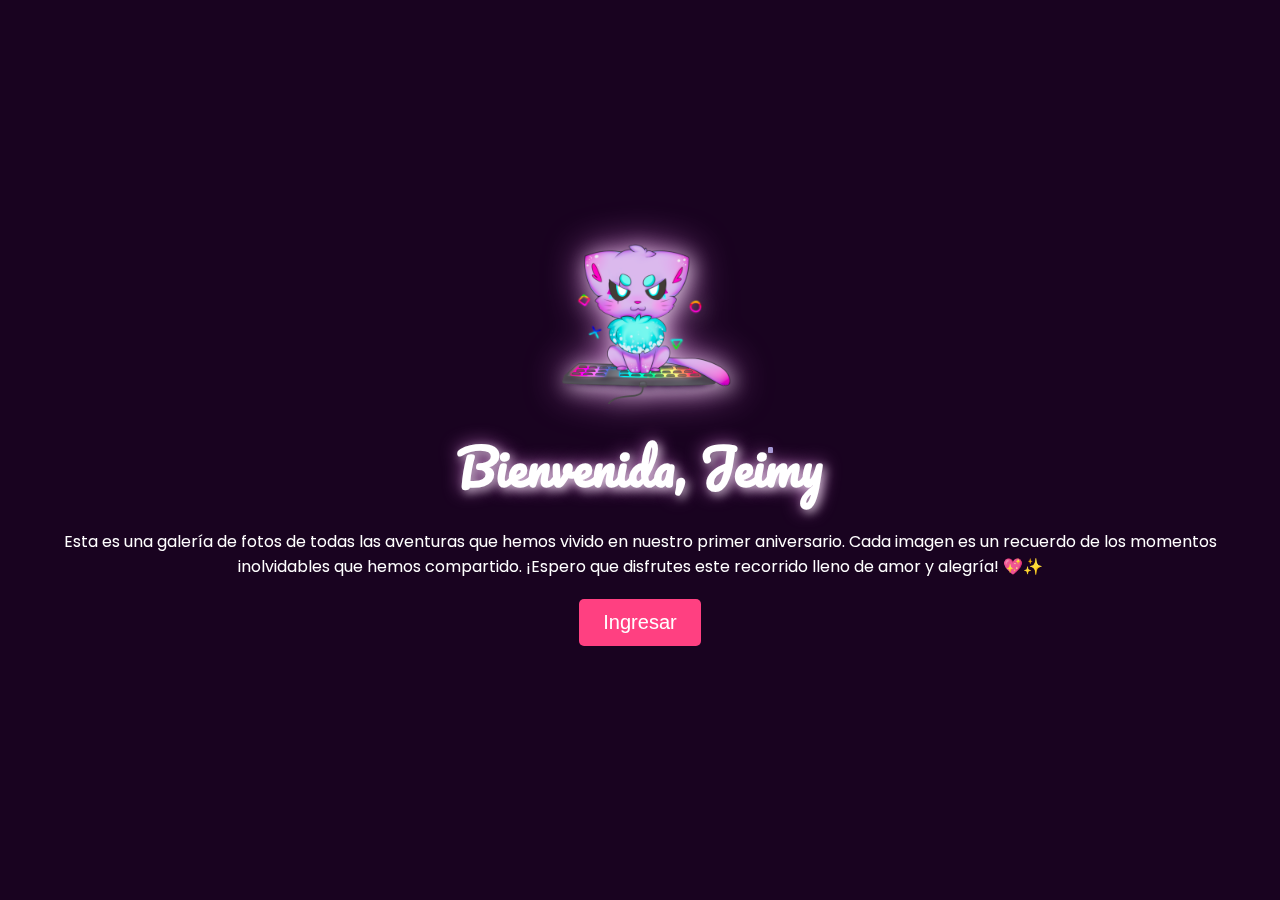
<file: index.html>
<!DOCTYPE html>
<html lang="es">
<head>
  <meta charset="UTF-8">
  <meta name="viewport" content="width=device-width, initial-scale=1.0">
  <title>Bienvenida Jeimy Pinto</title>
  <link rel="stylesheet" href="styleWelcome.css">
  <link rel="stylesheet" href="style_background.css">
</head>
<body>
    <!-- Lucecitas de fondo -->
    <div class="firefly"></div>
    <div class="firefly"></div>
    <div class="firefly"></div>
    <div class="firefly"></div>
    <div class="firefly"></div>
    <div class="firefly"></div>
    <div class="firefly"></div>
    <div class="firefly"></div>
    <div class="firefly"></div>
    <div class="firefly"></div>
    <div class="firefly"></div>
    <div class="firefly"></div>
    <div class="firefly"></div>
    <div class="firefly"></div>
    <div class="firefly"></div>

  <div class="welcome-container">
    <img src="img/logo.png" alt="Logo" class="welcome-logo">
    <h1 class="welcome-title">Bienvenida, Jeimy</h1>
    <p class="welcome-text">
      Esta es una galería de fotos de todas las aventuras que hemos vivido en nuestro primer aniversario.  
      Cada imagen es un recuerdo de los momentos inolvidables que hemos compartido.  
      ¡Espero que disfrutes este recorrido lleno de amor y alegría! 💖✨
    </p>
    <button class="welcome-button">Ingresar</button>
  </div>
</body>

<div id="fullscreenModal" class="modal">
    <div class="modal-content">
        <p>Descubre nuestras aventuras y momentos especiales en este proyecto de aniversario. ❤️✨ Puede haber algunos errores de texto o interfaz, gracias por tu comprensión. 😊</p>
        <button id="confirmFullscreen">Aceptar</button>
        <button id="cancelFullscreen">Cancelar</button>
    </div>
</div>
<script defer src="scriptWelcome.js"></script>
</html>
</file>
<file: styleWelcome.css>
@import url('https://fonts.googleapis.com/css2?family=Pacifico&family=Poppins:wght@700&display=swap');

/* Reinicio básico */
* {
  margin: 0;
  padding: 0;
  box-sizing: border-box;
}

body {
  background: #111;
  color: white;
  font-family: 'Poppins', sans-serif;
  display: flex;
  align-items: center;
  justify-content: center;
  height: 100vh;
  text-align: center;
  padding-top: 50px; /* Ajuste para subir el contenido */
}

.welcome-container {
  display: flex;
  flex-direction: column;
  align-items: center;
  gap: 20px;
  padding: 20px;
  transform: translateY(-50px); /* Subir todo un poco */
}

.welcome-logo {
  width: 200px; /* Logo más grande */
  height: auto;
  filter: drop-shadow(3px 3px 10px rgba(255, 255, 255, 0.6))
          drop-shadow(0 0 18px rgba(255, 150, 255, 0.7)); /* Sombra inicial */
  animation: glowLogo 1.5s infinite alternate ease-in-out;
}

/* Animación para la sombra del logo */
@keyframes glowLogo {
  0% {
    filter: drop-shadow(3px 3px 10px rgba(255, 255, 255, 0.6))
            drop-shadow(0 0 18px rgba(255, 150, 255, 0.7));
  }
  100% {
    filter: drop-shadow(3px 3px 20px rgba(255, 255, 255, 0.9))
            drop-shadow(0 0 25px rgba(255, 150, 255, 1));
  }
}

.welcome-title {
  font-family: 'Pacifico', cursive;
  font-size: 48px;
  text-shadow: 3px 3px 10px rgba(255, 255, 255, 0.6),
               0 0 18px rgba(255, 150, 255, 0.7); /* Sombra estática */
}

.welcome-button {
  padding: 12px 24px;
  font-size: 20px;
  background-color: #ff4081;
  border: none;
  border-radius: 5px;
  color: white;
  cursor: pointer;
  transition: background-color 0.3s ease-in-out;
}

.welcome-button:hover {
  background-color: #e73370;
}

/* Estilos del modal */
.modal {
    display: none; /* Oculto por defecto */
    position: fixed;
    z-index: 2000;
    left: 0;
    top: 0;
    width: 100%;
    height: 100%;
    background: rgba(0, 0, 0, 0.7);
    display: flex;
    align-items: center;
    justify-content: center;
}

.modal-content {
    background: #222;
    padding: 20px;
    border-radius: 10px;
    text-align: center;
    color: white;
    box-shadow: 0 0 15px rgba(255, 150, 255, 0.7);
}

.modal-content p {
    font-size: 18px;
    margin-bottom: 15px;
}

.modal-content button {
    margin: 10px;
    padding: 10px 20px;
    font-size: 16px;
    border: none;
    border-radius: 5px;
    cursor: pointer;
}

#confirmFullscreen {
    background: #ff4081;
    color: white;
}

#cancelFullscreen {
    background: gray;
    color: white;
}
</file>
<file: style_background.css>
html, body {
    height: 100%;
  }
  
  body {
    background-color: rgb(25, 3, 32);
    background-size: cover;
  }
  
  .firefly {
    position: fixed;
    left: 50%;
    top: 50%;
    width: 0.4vw;
    height: 0.4vw;
    margin: -0.2vw 0 0 9.8vw;
    animation: ease 200s alternate infinite;
    pointer-events: none;
  }
  .firefly::before, .firefly::after {
    content: "";
    position: absolute;
    width: 100%;
    height: 100%;
    border-radius: 50%;
    transform-origin: -10vw;
  }
  .firefly::before {
    background: rgb(160, 156, 212);
    opacity: 0.4;
    animation: drift ease alternate infinite;
  }
  .firefly::after {
    background: rgb(255, 255, 255);
    opacity: 0;
    box-shadow: 0 0 0vw 0vw yellow;
    animation: drift ease alternate infinite, flash ease infinite;
  }
  
  .firefly:nth-child(1) {
    animation-name: move1;
  }
  .firefly:nth-child(1)::before {
    animation-duration: 18s;
  }
  .firefly:nth-child(1)::after {
    animation-duration: 18s, 6172ms;
    animation-delay: 0ms, 5037ms;
  }
  
  @keyframes move1 {
    0% {
      transform: translateX(-32vw) translateY(-35vh) scale(0.85);
    }
    4% {
      transform: translateX(5vw) translateY(12vh) scale(0.32);
    }
    8% {
      transform: translateX(-40vw) translateY(-18vh) scale(0.29);
    }
    12% {
      transform: translateX(-7vw) translateY(-1vh) scale(0.49);
    }
    16% {
      transform: translateX(19vw) translateY(19vh) scale(0.71);
    }
    20% {
      transform: translateX(-37vw) translateY(30vh) scale(0.75);
    }
    24% {
      transform: translateX(-4vw) translateY(31vh) scale(0.41);
    }
    28% {
      transform: translateX(35vw) translateY(24vh) scale(0.73);
    }
    32% {
      transform: translateX(14vw) translateY(-37vh) scale(0.8);
    }
    36% {
      transform: translateX(-17vw) translateY(32vh) scale(0.72);
    }
    40% {
      transform: translateX(-11vw) translateY(10vh) scale(0.31);
    }
    44% {
      transform: translateX(-46vw) translateY(-6vh) scale(0.34);
    }
    48% {
      transform: translateX(26vw) translateY(11vh) scale(0.58);
    }
    52% {
      transform: translateX(7vw) translateY(1vh) scale(0.9);
    }
    56% {
      transform: translateX(11vw) translateY(40vh) scale(0.39);
    }
    60% {
      transform: translateX(36vw) translateY(18vh) scale(0.87);
    }
    64% {
      transform: translateX(22vw) translateY(40vh) scale(0.48);
    }
    68% {
      transform: translateX(24vw) translateY(-49vh) scale(0.83);
    }
    72% {
      transform: translateX(0vw) translateY(-13vh) scale(0.33);
    }
    76% {
      transform: translateX(-49vw) translateY(13vh) scale(0.84);
    }
    80% {
      transform: translateX(0vw) translateY(36vh) scale(0.51);
    }
    84% {
      transform: translateX(30vw) translateY(-9vh) scale(0.85);
    }
    88% {
      transform: translateX(26vw) translateY(26vh) scale(0.44);
    }
    92% {
      transform: translateX(-44vw) translateY(-13vh) scale(0.26);
    }
    96% {
      transform: translateX(2vw) translateY(-49vh) scale(0.97);
    }
    100% {
      transform: translateX(5vw) translateY(22vh) scale(0.84);
    }
  }
  .firefly:nth-child(2) {
    animation-name: move2;
  }
  .firefly:nth-child(2)::before {
    animation-duration: 18s;
  }
  .firefly:nth-child(2)::after {
    animation-duration: 18s, 8770ms;
    animation-delay: 0ms, 3615ms;
  }
  
  @keyframes move2 {
    0% {
      transform: translateX(-14vw) translateY(14vh) scale(0.86);
    }
    5.2631578947% {
      transform: translateX(49vw) translateY(45vh) scale(0.86);
    }
    10.5263157895% {
      transform: translateX(50vw) translateY(22vh) scale(0.28);
    }
    15.7894736842% {
      transform: translateX(-14vw) translateY(46vh) scale(0.98);
    }
    21.0526315789% {
      transform: translateX(-42vw) translateY(-11vh) scale(0.8);
    }
    26.3157894737% {
      transform: translateX(-25vw) translateY(17vh) scale(0.65);
    }
    31.5789473684% {
      transform: translateX(38vw) translateY(14vh) scale(0.81);
    }
    36.8421052632% {
      transform: translateX(10vw) translateY(39vh) scale(0.72);
    }
    42.1052631579% {
      transform: translateX(49vw) translateY(36vh) scale(0.58);
    }
    47.3684210526% {
      transform: translateX(47vw) translateY(0vh) scale(0.52);
    }
    52.6315789474% {
      transform: translateX(-47vw) translateY(-39vh) scale(0.88);
    }
    57.8947368421% {
      transform: translateX(-7vw) translateY(-15vh) scale(0.97);
    }
    63.1578947368% {
      transform: translateX(49vw) translateY(-9vh) scale(0.7);
    }
    68.4210526316% {
      transform: translateX(27vw) translateY(8vh) scale(0.91);
    }
    73.6842105263% {
      transform: translateX(12vw) translateY(35vh) scale(0.8);
    }
    78.9473684211% {
      transform: translateX(30vw) translateY(-9vh) scale(0.28);
    }
    84.2105263158% {
      transform: translateX(-6vw) translateY(-47vh) scale(0.41);
    }
    89.4736842105% {
      transform: translateX(50vw) translateY(-6vh) scale(0.93);
    }
    94.7368421053% {
      transform: translateX(-48vw) translateY(-44vh) scale(0.98);
    }
    100% {
      transform: translateX(18vw) translateY(34vh) scale(0.49);
    }
  }
  .firefly:nth-child(3) {
    animation-name: move3;
  }
  .firefly:nth-child(3)::before {
    animation-duration: 10s;
  }
  .firefly:nth-child(3)::after {
    animation-duration: 10s, 8485ms;
    animation-delay: 0ms, 7346ms;
  }
  
  @keyframes move3 {
    0% {
      transform: translateX(-17vw) translateY(-4vh) scale(0.96);
    }
    3.8461538462% {
      transform: translateX(-35vw) translateY(-5vh) scale(0.76);
    }
    7.6923076923% {
      transform: translateX(0vw) translateY(-42vh) scale(0.65);
    }
    11.5384615385% {
      transform: translateX(47vw) translateY(-44vh) scale(0.65);
    }
    15.3846153846% {
      transform: translateX(-24vw) translateY(-44vh) scale(0.81);
    }
    19.2307692308% {
      transform: translateX(22vw) translateY(29vh) scale(0.56);
    }
    23.0769230769% {
      transform: translateX(39vw) translateY(-8vh) scale(0.68);
    }
    26.9230769231% {
      transform: translateX(48vw) translateY(-10vh) scale(0.32);
    }
    30.7692307692% {
      transform: translateX(-34vw) translateY(0vh) scale(0.81);
    }
    34.6153846154% {
      transform: translateX(32vw) translateY(26vh) scale(0.43);
    }
    38.4615384615% {
      transform: translateX(27vw) translateY(47vh) scale(0.26);
    }
    42.3076923077% {
      transform: translateX(-34vw) translateY(42vh) scale(0.42);
    }
    46.1538461538% {
      transform: translateX(40vw) translateY(23vh) scale(0.93);
    }
    50% {
      transform: translateX(-13vw) translateY(-29vh) scale(0.56);
    }
    53.8461538462% {
      transform: translateX(-24vw) translateY(-46vh) scale(0.79);
    }
    57.6923076923% {
      transform: translateX(-42vw) translateY(-49vh) scale(0.35);
    }
    61.5384615385% {
      transform: translateX(20vw) translateY(48vh) scale(0.5);
    }
    65.3846153846% {
      transform: translateX(40vw) translateY(-25vh) scale(0.99);
    }
    69.2307692308% {
      transform: translateX(9vw) translateY(2vh) scale(0.63);
    }
    73.0769230769% {
      transform: translateX(-24vw) translateY(10vh) scale(0.39);
    }
    76.9230769231% {
      transform: translateX(1vw) translateY(-33vh) scale(0.45);
    }
    80.7692307692% {
      transform: translateX(41vw) translateY(-35vh) scale(0.52);
    }
    84.6153846154% {
      transform: translateX(46vw) translateY(10vh) scale(0.98);
    }
    88.4615384615% {
      transform: translateX(26vw) translateY(-18vh) scale(0.92);
    }
    92.3076923077% {
      transform: translateX(45vw) translateY(36vh) scale(0.53);
    }
    96.1538461538% {
      transform: translateX(38vw) translateY(-13vh) scale(0.84);
    }
    100% {
      transform: translateX(-4vw) translateY(-15vh) scale(0.52);
    }
  }
  .firefly:nth-child(4) {
    animation-name: move4;
  }
  .firefly:nth-child(4)::before {
    animation-duration: 15s;
  }
  .firefly:nth-child(4)::after {
    animation-duration: 15s, 10052ms;
    animation-delay: 0ms, 1328ms;
  }
  
  @keyframes move4 {
    0% {
      transform: translateX(3vw) translateY(31vh) scale(0.68);
    }
    3.7037037037% {
      transform: translateX(-48vw) translateY(15vh) scale(0.73);
    }
    7.4074074074% {
      transform: translateX(-32vw) translateY(-34vh) scale(0.39);
    }
    11.1111111111% {
      transform: translateX(-45vw) translateY(27vh) scale(0.73);
    }
    14.8148148148% {
      transform: translateX(-31vw) translateY(-47vh) scale(0.32);
    }
    18.5185185185% {
      transform: translateX(37vw) translateY(-11vh) scale(0.57);
    }
    22.2222222222% {
      transform: translateX(4vw) translateY(49vh) scale(0.71);
    }
    25.9259259259% {
      transform: translateX(44vw) translateY(19vh) scale(0.48);
    }
    29.6296296296% {
      transform: translateX(-31vw) translateY(33vh) scale(0.5);
    }
    33.3333333333% {
      transform: translateX(-33vw) translateY(-18vh) scale(0.9);
    }
    37.037037037% {
      transform: translateX(-1vw) translateY(41vh) scale(0.37);
    }
    40.7407407407% {
      transform: translateX(-48vw) translateY(10vh) scale(0.9);
    }
    44.4444444444% {
      transform: translateX(-48vw) translateY(33vh) scale(0.64);
    }
    48.1481481481% {
      transform: translateX(48vw) translateY(-7vh) scale(0.64);
    }
    51.8518518519% {
      transform: translateX(39vw) translateY(-7vh) scale(0.92);
    }
    55.5555555556% {
      transform: translateX(-27vw) translateY(-26vh) scale(0.5);
    }
    59.2592592593% {
      transform: translateX(3vw) translateY(43vh) scale(0.78);
    }
    62.962962963% {
      transform: translateX(-8vw) translateY(4vh) scale(0.52);
    }
    66.6666666667% {
      transform: translateX(-1vw) translateY(24vh) scale(0.74);
    }
    70.3703703704% {
      transform: translateX(-34vw) translateY(42vh) scale(0.39);
    }
    74.0740740741% {
      transform: translateX(28vw) translateY(-15vh) scale(0.64);
    }
    77.7777777778% {
      transform: translateX(41vw) translateY(-34vh) scale(0.49);
    }
    81.4814814815% {
      transform: translateX(-38vw) translateY(5vh) scale(0.26);
    }
    85.1851851852% {
      transform: translateX(8vw) translateY(1vh) scale(0.71);
    }
    88.8888888889% {
      transform: translateX(26vw) translateY(3vh) scale(0.49);
    }
    92.5925925926% {
      transform: translateX(-22vw) translateY(-14vh) scale(0.8);
    }
    96.2962962963% {
      transform: translateX(-49vw) translateY(11vh) scale(0.41);
    }
    100% {
      transform: translateX(-7vw) translateY(47vh) scale(0.76);
    }
  }
  .firefly:nth-child(5) {
    animation-name: move5;
  }
  .firefly:nth-child(5)::before {
    animation-duration: 9s;
  }
  .firefly:nth-child(5)::after {
    animation-duration: 9s, 7648ms;
    animation-delay: 0ms, 4450ms;
  }
  
  @keyframes move5 {
    0% {
      transform: translateX(48vw) translateY(-37vh) scale(0.62);
    }
    5.8823529412% {
      transform: translateX(-30vw) translateY(47vh) scale(0.81);
    }
    11.7647058824% {
      transform: translateX(-25vw) translateY(-14vh) scale(0.62);
    }
    17.6470588235% {
      transform: translateX(26vw) translateY(-5vh) scale(0.58);
    }
    23.5294117647% {
      transform: translateX(3vw) translateY(-43vh) scale(0.27);
    }
    29.4117647059% {
      transform: translateX(-21vw) translateY(-24vh) scale(0.27);
    }
    35.2941176471% {
      transform: translateX(8vw) translateY(46vh) scale(0.7);
    }
    41.1764705882% {
      transform: translateX(-35vw) translateY(-45vh) scale(0.52);
    }
    47.0588235294% {
      transform: translateX(-47vw) translateY(22vh) scale(0.76);
    }
    52.9411764706% {
      transform: translateX(-35vw) translateY(-48vh) scale(0.65);
    }
    58.8235294118% {
      transform: translateX(-20vw) translateY(-43vh) scale(0.41);
    }
    64.7058823529% {
      transform: translateX(18vw) translateY(38vh) scale(0.61);
    }
    70.5882352941% {
      transform: translateX(5vw) translateY(44vh) scale(0.44);
    }
    76.4705882353% {
      transform: translateX(-14vw) translateY(15vh) scale(0.63);
    }
    82.3529411765% {
      transform: translateX(37vw) translateY(-22vh) scale(0.29);
    }
    88.2352941176% {
      transform: translateX(41vw) translateY(41vh) scale(0.37);
    }
    94.1176470588% {
      transform: translateX(38vw) translateY(-25vh) scale(0.85);
    }
    100% {
      transform: translateX(22vw) translateY(-9vh) scale(0.35);
    }
  }
  .firefly:nth-child(6) {
    animation-name: move6;
  }
  .firefly:nth-child(6)::before {
    animation-duration: 11s;
  }
  .firefly:nth-child(6)::after {
    animation-duration: 11s, 10209ms;
    animation-delay: 0ms, 5839ms;
  }
  
  @keyframes move6 {
    0% {
      transform: translateX(50vw) translateY(2vh) scale(0.53);
    }
    4% {
      transform: translateX(23vw) translateY(17vh) scale(0.76);
    }
    8% {
      transform: translateX(-3vw) translateY(42vh) scale(0.93);
    }
    12% {
      transform: translateX(-20vw) translateY(49vh) scale(0.94);
    }
    16% {
      transform: translateX(-44vw) translateY(-47vh) scale(0.28);
    }
    20% {
      transform: translateX(36vw) translateY(-1vh) scale(0.53);
    }
    24% {
      transform: translateX(-10vw) translateY(38vh) scale(0.6);
    }
    28% {
      transform: translateX(34vw) translateY(-13vh) scale(0.55);
    }
    32% {
      transform: translateX(-5vw) translateY(16vh) scale(0.57);
    }
    36% {
      transform: translateX(-49vw) translateY(-47vh) scale(0.61);
    }
    40% {
      transform: translateX(-15vw) translateY(-18vh) scale(0.73);
    }
    44% {
      transform: translateX(14vw) translateY(-44vh) scale(0.74);
    }
    48% {
      transform: translateX(-28vw) translateY(35vh) scale(0.48);
    }
    52% {
      transform: translateX(-11vw) translateY(-20vh) scale(0.61);
    }
    56% {
      transform: translateX(27vw) translateY(33vh) scale(0.76);
    }
    60% {
      transform: translateX(-37vw) translateY(-34vh) scale(0.32);
    }
    64% {
      transform: translateX(5vw) translateY(-6vh) scale(0.39);
    }
    68% {
      transform: translateX(5vw) translateY(1vh) scale(0.45);
    }
    72% {
      transform: translateX(11vw) translateY(-20vh) scale(0.35);
    }
    76% {
      transform: translateX(-7vw) translateY(35vh) scale(0.59);
    }
    80% {
      transform: translateX(-44vw) translateY(20vh) scale(0.44);
    }
    84% {
      transform: translateX(-23vw) translateY(6vh) scale(0.91);
    }
    88% {
      transform: translateX(41vw) translateY(-42vh) scale(0.59);
    }
    92% {
      transform: translateX(32vw) translateY(28vh) scale(0.37);
    }
    96% {
      transform: translateX(31vw) translateY(9vh) scale(0.49);
    }
    100% {
      transform: translateX(-21vw) translateY(0vh) scale(0.9);
    }
  }
  .firefly:nth-child(7) {
    animation-name: move7;
  }
  .firefly:nth-child(7)::before {
    animation-duration: 15s;
  }
  .firefly:nth-child(7)::after {
    animation-duration: 15s, 8704ms;
    animation-delay: 0ms, 539ms;
  }
  
  @keyframes move7 {
    0% {
      transform: translateX(-20vw) translateY(11vh) scale(0.47);
    }
    5.5555555556% {
      transform: translateX(12vw) translateY(6vh) scale(0.78);
    }
    11.1111111111% {
      transform: translateX(0vw) translateY(-3vh) scale(0.91);
    }
    16.6666666667% {
      transform: translateX(-21vw) translateY(-45vh) scale(0.49);
    }
    22.2222222222% {
      transform: translateX(-47vw) translateY(-47vh) scale(0.91);
    }
    27.7777777778% {
      transform: translateX(31vw) translateY(-41vh) scale(0.42);
    }
    33.3333333333% {
      transform: translateX(6vw) translateY(-6vh) scale(0.37);
    }
    38.8888888889% {
      transform: translateX(-6vw) translateY(-10vh) scale(0.38);
    }
    44.4444444444% {
      transform: translateX(-23vw) translateY(-13vh) scale(0.82);
    }
    50% {
      transform: translateX(-45vw) translateY(36vh) scale(0.36);
    }
    55.5555555556% {
      transform: translateX(-48vw) translateY(-33vh) scale(0.88);
    }
    61.1111111111% {
      transform: translateX(50vw) translateY(-21vh) scale(0.88);
    }
    66.6666666667% {
      transform: translateX(-36vw) translateY(-7vh) scale(0.58);
    }
    72.2222222222% {
      transform: translateX(-26vw) translateY(-24vh) scale(0.96);
    }
    77.7777777778% {
      transform: translateX(-33vw) translateY(47vh) scale(0.77);
    }
    83.3333333333% {
      transform: translateX(47vw) translateY(21vh) scale(1);
    }
    88.8888888889% {
      transform: translateX(-19vw) translateY(-12vh) scale(0.77);
    }
    94.4444444444% {
      transform: translateX(-22vw) translateY(3vh) scale(0.88);
    }
    100% {
      transform: translateX(17vw) translateY(-43vh) scale(0.77);
    }
  }
  .firefly:nth-child(8) {
    animation-name: move8;
  }
  .firefly:nth-child(8)::before {
    animation-duration: 12s;
  }
  .firefly:nth-child(8)::after {
    animation-duration: 12s, 9575ms;
    animation-delay: 0ms, 3759ms;
  }
  
  @keyframes move8 {
    0% {
      transform: translateX(2vw) translateY(-46vh) scale(0.45);
    }
    3.8461538462% {
      transform: translateX(8vw) translateY(31vh) scale(0.28);
    }
    7.6923076923% {
      transform: translateX(-44vw) translateY(-18vh) scale(0.4);
    }
    11.5384615385% {
      transform: translateX(47vw) translateY(-38vh) scale(0.92);
    }
    15.3846153846% {
      transform: translateX(-3vw) translateY(-19vh) scale(0.3);
    }
    19.2307692308% {
      transform: translateX(-36vw) translateY(32vh) scale(0.49);
    }
    23.0769230769% {
      transform: translateX(-27vw) translateY(9vh) scale(0.65);
    }
    26.9230769231% {
      transform: translateX(-18vw) translateY(17vh) scale(0.51);
    }
    30.7692307692% {
      transform: translateX(-41vw) translateY(-40vh) scale(0.44);
    }
    34.6153846154% {
      transform: translateX(50vw) translateY(9vh) scale(0.68);
    }
    38.4615384615% {
      transform: translateX(25vw) translateY(-44vh) scale(0.67);
    }
    42.3076923077% {
      transform: translateX(-40vw) translateY(16vh) scale(0.3);
    }
    46.1538461538% {
      transform: translateX(31vw) translateY(-40vh) scale(0.48);
    }
    50% {
      transform: translateX(-22vw) translateY(-25vh) scale(0.73);
    }
    53.8461538462% {
      transform: translateX(28vw) translateY(0vh) scale(0.53);
    }
    57.6923076923% {
      transform: translateX(-3vw) translateY(22vh) scale(0.38);
    }
    61.5384615385% {
      transform: translateX(16vw) translateY(37vh) scale(0.47);
    }
    65.3846153846% {
      transform: translateX(23vw) translateY(-45vh) scale(0.79);
    }
    69.2307692308% {
      transform: translateX(-9vw) translateY(-9vh) scale(0.99);
    }
    73.0769230769% {
      transform: translateX(-35vw) translateY(-26vh) scale(0.49);
    }
    76.9230769231% {
      transform: translateX(42vw) translateY(-25vh) scale(0.91);
    }
    80.7692307692% {
      transform: translateX(21vw) translateY(-39vh) scale(0.65);
    }
    84.6153846154% {
      transform: translateX(-27vw) translateY(-1vh) scale(0.44);
    }
    88.4615384615% {
      transform: translateX(31vw) translateY(29vh) scale(0.91);
    }
    92.3076923077% {
      transform: translateX(29vw) translateY(-43vh) scale(0.43);
    }
    96.1538461538% {
      transform: translateX(-13vw) translateY(-12vh) scale(0.27);
    }
    100% {
      transform: translateX(-1vw) translateY(45vh) scale(0.3);
    }
  }
  .firefly:nth-child(9) {
    animation-name: move9;
  }
  .firefly:nth-child(9)::before {
    animation-duration: 14s;
  }
  .firefly:nth-child(9)::after {
    animation-duration: 14s, 6652ms;
    animation-delay: 0ms, 8375ms;
  }
  
  @keyframes move9 {
    0% {
      transform: translateX(5vw) translateY(-49vh) scale(0.95);
    }
    5.8823529412% {
      transform: translateX(-5vw) translateY(23vh) scale(0.88);
    }
    11.7647058824% {
      transform: translateX(-32vw) translateY(-40vh) scale(0.75);
    }
    17.6470588235% {
      transform: translateX(44vw) translateY(20vh) scale(0.6);
    }
    23.5294117647% {
      transform: translateX(8vw) translateY(-18vh) scale(0.43);
    }
    29.4117647059% {
      transform: translateX(29vw) translateY(12vh) scale(0.35);
    }
    35.2941176471% {
      transform: translateX(13vw) translateY(40vh) scale(0.81);
    }
    41.1764705882% {
      transform: translateX(-28vw) translateY(-28vh) scale(0.73);
    }
    47.0588235294% {
      transform: translateX(27vw) translateY(-25vh) scale(0.29);
    }
    52.9411764706% {
      transform: translateX(-42vw) translateY(-35vh) scale(0.9);
    }
    58.8235294118% {
      transform: translateX(-20vw) translateY(-25vh) scale(0.31);
    }
    64.7058823529% {
      transform: translateX(25vw) translateY(8vh) scale(0.34);
    }
    70.5882352941% {
      transform: translateX(1vw) translateY(-17vh) scale(0.55);
    }
    76.4705882353% {
      transform: translateX(13vw) translateY(-13vh) scale(0.93);
    }
    82.3529411765% {
      transform: translateX(46vw) translateY(48vh) scale(0.54);
    }
    88.2352941176% {
      transform: translateX(18vw) translateY(43vh) scale(0.95);
    }
    94.1176470588% {
      transform: translateX(-1vw) translateY(-17vh) scale(0.83);
    }
    100% {
      transform: translateX(14vw) translateY(31vh) scale(0.65);
    }
  }
  .firefly:nth-child(10) {
    animation-name: move10;
  }
  .firefly:nth-child(10)::before {
    animation-duration: 11s;
  }
  .firefly:nth-child(10)::after {
    animation-duration: 11s, 6628ms;
    animation-delay: 0ms, 3186ms;
  }
  
  @keyframes move10 {
    0% {
      transform: translateX(-8vw) translateY(37vh) scale(0.5);
    }
    3.8461538462% {
      transform: translateX(42vw) translateY(-7vh) scale(0.96);
    }
    7.6923076923% {
      transform: translateX(8vw) translateY(40vh) scale(0.7);
    }
    11.5384615385% {
      transform: translateX(11vw) translateY(-33vh) scale(0.65);
    }
    15.3846153846% {
      transform: translateX(42vw) translateY(45vh) scale(0.54);
    }
    19.2307692308% {
      transform: translateX(35vw) translateY(-24vh) scale(0.27);
    }
    23.0769230769% {
      transform: translateX(-4vw) translateY(-22vh) scale(0.87);
    }
    26.9230769231% {
      transform: translateX(46vw) translateY(-15vh) scale(0.83);
    }
    30.7692307692% {
      transform: translateX(37vw) translateY(37vh) scale(0.33);
    }
    34.6153846154% {
      transform: translateX(45vw) translateY(37vh) scale(0.42);
    }
    38.4615384615% {
      transform: translateX(-31vw) translateY(-47vh) scale(0.74);
    }
    42.3076923077% {
      transform: translateX(-26vw) translateY(-24vh) scale(0.84);
    }
    46.1538461538% {
      transform: translateX(-38vw) translateY(-13vh) scale(0.82);
    }
    50% {
      transform: translateX(28vw) translateY(-37vh) scale(0.52);
    }
    53.8461538462% {
      transform: translateX(42vw) translateY(-1vh) scale(0.79);
    }
    57.6923076923% {
      transform: translateX(34vw) translateY(3vh) scale(0.49);
    }
    61.5384615385% {
      transform: translateX(-27vw) translateY(41vh) scale(0.81);
    }
    65.3846153846% {
      transform: translateX(36vw) translateY(-34vh) scale(0.63);
    }
    69.2307692308% {
      transform: translateX(-6vw) translateY(29vh) scale(0.58);
    }
    73.0769230769% {
      transform: translateX(41vw) translateY(15vh) scale(0.82);
    }
    76.9230769231% {
      transform: translateX(8vw) translateY(-21vh) scale(0.52);
    }
    80.7692307692% {
      transform: translateX(-33vw) translateY(-43vh) scale(0.47);
    }
    84.6153846154% {
      transform: translateX(-28vw) translateY(-18vh) scale(0.68);
    }
    88.4615384615% {
      transform: translateX(40vw) translateY(27vh) scale(0.53);
    }
    92.3076923077% {
      transform: translateX(-49vw) translateY(-26vh) scale(0.48);
    }
    96.1538461538% {
      transform: translateX(-47vw) translateY(14vh) scale(0.41);
    }
    100% {
      transform: translateX(39vw) translateY(30vh) scale(0.97);
    }
  }
  .firefly:nth-child(11) {
    animation-name: move11;
  }
  .firefly:nth-child(11)::before {
    animation-duration: 11s;
  }
  .firefly:nth-child(11)::after {
    animation-duration: 11s, 10175ms;
    animation-delay: 0ms, 2857ms;
  }
  
  @keyframes move11 {
    0% {
      transform: translateX(-7vw) translateY(-8vh) scale(0.34);
    }
    5.5555555556% {
      transform: translateX(28vw) translateY(-27vh) scale(0.84);
    }
    11.1111111111% {
      transform: translateX(-5vw) translateY(-26vh) scale(0.49);
    }
    16.6666666667% {
      transform: translateX(46vw) translateY(-2vh) scale(0.78);
    }
    22.2222222222% {
      transform: translateX(-39vw) translateY(-11vh) scale(0.45);
    }
    27.7777777778% {
      transform: translateX(-43vw) translateY(-46vh) scale(0.98);
    }
    33.3333333333% {
      transform: translateX(26vw) translateY(-39vh) scale(0.75);
    }
    38.8888888889% {
      transform: translateX(1vw) translateY(-34vh) scale(0.76);
    }
    44.4444444444% {
      transform: translateX(1vw) translateY(-28vh) scale(0.77);
    }
    50% {
      transform: translateX(-31vw) translateY(-32vh) scale(0.54);
    }
    55.5555555556% {
      transform: translateX(13vw) translateY(50vh) scale(0.65);
    }
    61.1111111111% {
      transform: translateX(-38vw) translateY(11vh) scale(0.58);
    }
    66.6666666667% {
      transform: translateX(-18vw) translateY(1vh) scale(0.57);
    }
    72.2222222222% {
      transform: translateX(-19vw) translateY(36vh) scale(0.41);
    }
    77.7777777778% {
      transform: translateX(-46vw) translateY(46vh) scale(0.73);
    }
    83.3333333333% {
      transform: translateX(16vw) translateY(25vh) scale(0.66);
    }
    88.8888888889% {
      transform: translateX(48vw) translateY(20vh) scale(0.62);
    }
    94.4444444444% {
      transform: translateX(-31vw) translateY(-26vh) scale(0.9);
    }
    100% {
      transform: translateX(28vw) translateY(45vh) scale(0.74);
    }
  }
  .firefly:nth-child(12) {
    animation-name: move12;
  }
  .firefly:nth-child(12)::before {
    animation-duration: 11s;
  }
  .firefly:nth-child(12)::after {
    animation-duration: 11s, 8912ms;
    animation-delay: 0ms, 4222ms;
  }
  
  @keyframes move12 {
    0% {
      transform: translateX(11vw) translateY(8vh) scale(0.61);
    }
    4.347826087% {
      transform: translateX(-13vw) translateY(-34vh) scale(0.6);
    }
    8.6956521739% {
      transform: translateX(-44vw) translateY(-48vh) scale(0.65);
    }
    13.0434782609% {
      transform: translateX(-28vw) translateY(36vh) scale(0.89);
    }
    17.3913043478% {
      transform: translateX(-22vw) translateY(44vh) scale(0.58);
    }
    21.7391304348% {
      transform: translateX(2vw) translateY(32vh) scale(0.88);
    }
    26.0869565217% {
      transform: translateX(38vw) translateY(38vh) scale(0.65);
    }
    30.4347826087% {
      transform: translateX(6vw) translateY(-26vh) scale(1);
    }
    34.7826086957% {
      transform: translateX(25vw) translateY(45vh) scale(0.66);
    }
    39.1304347826% {
      transform: translateX(-21vw) translateY(-38vh) scale(0.39);
    }
    43.4782608696% {
      transform: translateX(12vw) translateY(38vh) scale(0.3);
    }
    47.8260869565% {
      transform: translateX(29vw) translateY(-3vh) scale(0.71);
    }
    52.1739130435% {
      transform: translateX(13vw) translateY(-34vh) scale(0.34);
    }
    56.5217391304% {
      transform: translateX(-16vw) translateY(-34vh) scale(0.37);
    }
    60.8695652174% {
      transform: translateX(-10vw) translateY(-47vh) scale(0.32);
    }
    65.2173913043% {
      transform: translateX(32vw) translateY(0vh) scale(0.79);
    }
    69.5652173913% {
      transform: translateX(-8vw) translateY(-40vh) scale(0.28);
    }
    73.9130434783% {
      transform: translateX(-36vw) translateY(17vh) scale(0.51);
    }
    78.2608695652% {
      transform: translateX(-23vw) translateY(-24vh) scale(0.56);
    }
    82.6086956522% {
      transform: translateX(34vw) translateY(27vh) scale(0.99);
    }
    86.9565217391% {
      transform: translateX(-33vw) translateY(10vh) scale(0.46);
    }
    91.3043478261% {
      transform: translateX(-2vw) translateY(-45vh) scale(0.37);
    }
    95.652173913% {
      transform: translateX(-46vw) translateY(-21vh) scale(0.42);
    }
    100% {
      transform: translateX(-7vw) translateY(-8vh) scale(0.79);
    }
  }
  .firefly:nth-child(13) {
    animation-name: move13;
  }
  .firefly:nth-child(13)::before {
    animation-duration: 13s;
  }
  .firefly:nth-child(13)::after {
    animation-duration: 13s, 7433ms;
    animation-delay: 0ms, 3757ms;
  }
  
  @keyframes move13 {
    0% {
      transform: translateX(-20vw) translateY(5vh) scale(0.45);
    }
    3.8461538462% {
      transform: translateX(7vw) translateY(44vh) scale(0.62);
    }
    7.6923076923% {
      transform: translateX(-27vw) translateY(48vh) scale(0.95);
    }
    11.5384615385% {
      transform: translateX(36vw) translateY(-48vh) scale(0.99);
    }
    15.3846153846% {
      transform: translateX(15vw) translateY(-44vh) scale(0.75);
    }
    19.2307692308% {
      transform: translateX(18vw) translateY(20vh) scale(0.94);
    }
    23.0769230769% {
      transform: translateX(16vw) translateY(43vh) scale(0.63);
    }
    26.9230769231% {
      transform: translateX(-33vw) translateY(-30vh) scale(0.32);
    }
    30.7692307692% {
      transform: translateX(5vw) translateY(23vh) scale(0.61);
    }
    34.6153846154% {
      transform: translateX(-38vw) translateY(28vh) scale(0.87);
    }
    38.4615384615% {
      transform: translateX(32vw) translateY(-23vh) scale(0.34);
    }
    42.3076923077% {
      transform: translateX(-41vw) translateY(-25vh) scale(0.91);
    }
    46.1538461538% {
      transform: translateX(-20vw) translateY(42vh) scale(0.41);
    }
    50% {
      transform: translateX(-37vw) translateY(-7vh) scale(0.91);
    }
    53.8461538462% {
      transform: translateX(-11vw) translateY(20vh) scale(0.39);
    }
    57.6923076923% {
      transform: translateX(-5vw) translateY(17vh) scale(0.74);
    }
    61.5384615385% {
      transform: translateX(-49vw) translateY(5vh) scale(0.81);
    }
    65.3846153846% {
      transform: translateX(-12vw) translateY(-48vh) scale(0.73);
    }
    69.2307692308% {
      transform: translateX(31vw) translateY(34vh) scale(0.34);
    }
    73.0769230769% {
      transform: translateX(-49vw) translateY(-48vh) scale(0.31);
    }
    76.9230769231% {
      transform: translateX(-11vw) translateY(10vh) scale(0.67);
    }
    80.7692307692% {
      transform: translateX(-24vw) translateY(30vh) scale(0.31);
    }
    84.6153846154% {
      transform: translateX(-36vw) translateY(-30vh) scale(0.63);
    }
    88.4615384615% {
      transform: translateX(8vw) translateY(16vh) scale(0.47);
    }
    92.3076923077% {
      transform: translateX(-36vw) translateY(-18vh) scale(0.4);
    }
    96.1538461538% {
      transform: translateX(22vw) translateY(-34vh) scale(0.7);
    }
    100% {
      transform: translateX(-9vw) translateY(2vh) scale(0.92);
    }
  }
  .firefly:nth-child(14) {
    animation-name: move14;
  }
  .firefly:nth-child(14)::before {
    animation-duration: 18s;
  }
  .firefly:nth-child(14)::after {
    animation-duration: 18s, 7067ms;
    animation-delay: 0ms, 1649ms;
  }
  
  @keyframes move14 {
    0% {
      transform: translateX(28vw) translateY(10vh) scale(0.36);
    }
    5.5555555556% {
      transform: translateX(-18vw) translateY(26vh) scale(0.59);
    }
    11.1111111111% {
      transform: translateX(30vw) translateY(-23vh) scale(0.31);
    }
    16.6666666667% {
      transform: translateX(-12vw) translateY(-11vh) scale(0.52);
    }
    22.2222222222% {
      transform: translateX(16vw) translateY(-29vh) scale(0.71);
    }
    27.7777777778% {
      transform: translateX(2vw) translateY(-23vh) scale(0.7);
    }
    33.3333333333% {
      transform: translateX(-42vw) translateY(-23vh) scale(0.96);
    }
    38.8888888889% {
      transform: translateX(-5vw) translateY(-19vh) scale(0.7);
    }
    44.4444444444% {
      transform: translateX(-38vw) translateY(14vh) scale(0.39);
    }
    50% {
      transform: translateX(-30vw) translateY(4vh) scale(0.27);
    }
    55.5555555556% {
      transform: translateX(18vw) translateY(-36vh) scale(0.5);
    }
    61.1111111111% {
      transform: translateX(-3vw) translateY(0vh) scale(0.37);
    }
    66.6666666667% {
      transform: translateX(-7vw) translateY(-20vh) scale(0.95);
    }
    72.2222222222% {
      transform: translateX(-34vw) translateY(-8vh) scale(0.73);
    }
    77.7777777778% {
      transform: translateX(20vw) translateY(-39vh) scale(0.61);
    }
    83.3333333333% {
      transform: translateX(5vw) translateY(15vh) scale(0.67);
    }
    88.8888888889% {
      transform: translateX(18vw) translateY(38vh) scale(0.78);
    }
    94.4444444444% {
      transform: translateX(22vw) translateY(-38vh) scale(0.31);
    }
    100% {
      transform: translateX(0vw) translateY(-26vh) scale(0.29);
    }
  }
  .firefly:nth-child(15) {
    animation-name: move15;
  }
  .firefly:nth-child(15)::before {
    animation-duration: 17s;
  }
  .firefly:nth-child(15)::after {
    animation-duration: 17s, 9268ms;
    animation-delay: 0ms, 2464ms;
  }
  
  @keyframes move15 {
    0% {
      transform: translateX(34vw) translateY(35vh) scale(0.53);
    }
    3.5714285714% {
      transform: translateX(48vw) translateY(-33vh) scale(0.78);
    }
    7.1428571429% {
      transform: translateX(6vw) translateY(-13vh) scale(0.72);
    }
    10.7142857143% {
      transform: translateX(35vw) translateY(-23vh) scale(0.65);
    }
    14.2857142857% {
      transform: translateX(41vw) translateY(-10vh) scale(0.41);
    }
    17.8571428571% {
      transform: translateX(49vw) translateY(-2vh) scale(0.61);
    }
    21.4285714286% {
      transform: translateX(-14vw) translateY(-11vh) scale(0.7);
    }
    25% {
      transform: translateX(26vw) translateY(-28vh) scale(0.81);
    }
    28.5714285714% {
      transform: translateX(17vw) translateY(-25vh) scale(0.44);
    }
    32.1428571429% {
      transform: translateX(21vw) translateY(40vh) scale(0.38);
    }
    35.7142857143% {
      transform: translateX(-40vw) translateY(7vh) scale(0.71);
    }
    39.2857142857% {
      transform: translateX(50vw) translateY(1vh) scale(0.33);
    }
    42.8571428571% {
      transform: translateX(0vw) translateY(44vh) scale(0.62);
    }
    46.4285714286% {
      transform: translateX(-39vw) translateY(44vh) scale(0.37);
    }
    50% {
      transform: translateX(-12vw) translateY(-36vh) scale(0.85);
    }
    53.5714285714% {
      transform: translateX(-16vw) translateY(-30vh) scale(0.41);
    }
    57.1428571429% {
      transform: translateX(25vw) translateY(46vh) scale(0.96);
    }
    60.7142857143% {
      transform: translateX(28vw) translateY(-28vh) scale(0.73);
    }
    64.2857142857% {
      transform: translateX(-34vw) translateY(22vh) scale(0.49);
    }
    67.8571428571% {
      transform: translateX(-49vw) translateY(1vh) scale(0.44);
    }
    71.4285714286% {
      transform: translateX(-30vw) translateY(-25vh) scale(0.77);
    }
    75% {
      transform: translateX(-3vw) translateY(-31vh) scale(0.59);
    }
    78.5714285714% {
      transform: translateX(28vw) translateY(-3vh) scale(0.64);
    }
    82.1428571429% {
      transform: translateX(-5vw) translateY(-40vh) scale(0.85);
    }
    85.7142857143% {
      transform: translateX(9vw) translateY(-1vh) scale(0.38);
    }
    89.2857142857% {
      transform: translateX(23vw) translateY(-13vh) scale(0.45);
    }
    92.8571428571% {
      transform: translateX(-41vw) translateY(38vh) scale(0.9);
    }
    96.4285714286% {
      transform: translateX(5vw) translateY(41vh) scale(0.56);
    }
    100% {
      transform: translateX(20vw) translateY(6vh) scale(0.55);
    }
  }
  @keyframes drift {
    0% {
      transform: rotate(0deg);
    }
    100% {
      transform: rotate(360deg);
    }
  }
  @keyframes flash {
    0%, 30%, 100% {
      opacity: 0;
      box-shadow: 0 0 0vw 0vw yellow;
    }
    5% {
      opacity: 1;
      box-shadow: 0 0 2vw 0.4vw yellow;
    }
  }
</file>
